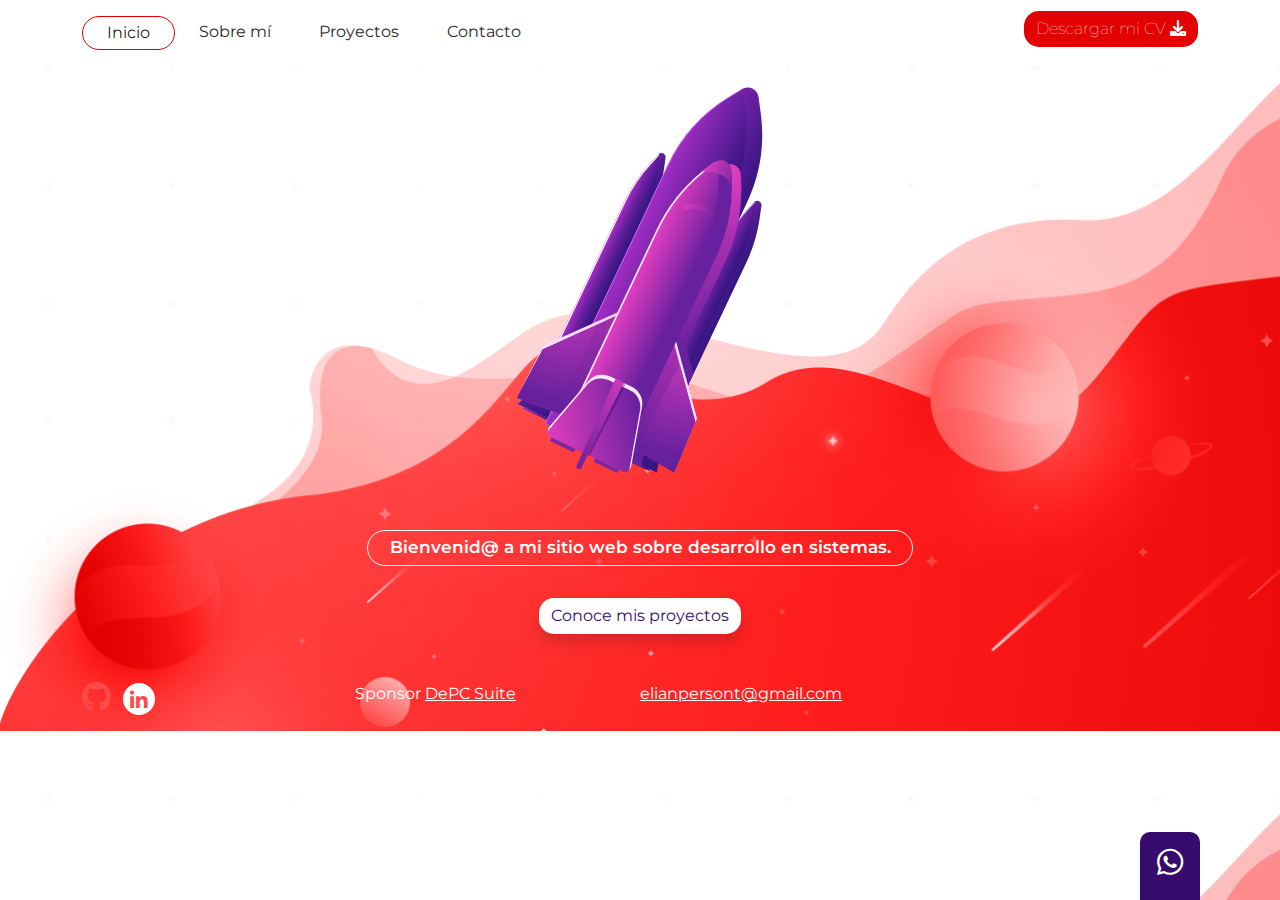
<file: index.html>
<!DOCTYPE html>
<html lang="es">

<head>
    <meta charset="UTF-8">
    <meta http-equiv="X-UA-Compatible" content="IE=edge">
    <meta name="viewport" content="width=device-width, initial-scale=1.0">
    <title>Inicio</title>
    <link rel="stylesheet" href="css/fontawesome/css/all.min.css">
    <link rel="stylesheet" href="css/fontawesome/css/fontawesome.min.css">
    <link rel="stylesheet" href="css/bootstrap/css/bootstrap.min.css">
    <script src="css/bootstrap/js/bootstrap.bundle.min.js"></script>
    <link rel="stylesheet" href="css/estilos.css">
</head>

<body id="inicio">
    <header>
        <nav class="navbar navbar-expand-md mb-4">
            <div class="container">
                <button class="navbar-toggler" type="button" data-bs-toggle="collapse" data-bs-target="#navbarCollapse"
                    aria-controls="navbarCollapse" aria-expanded="false" aria-label="Toggle navigation">
                    <i class="fas fa-bars"></i>
                </button>
                <div class="collapse navbar-collapse" id="navbarCollapse">
                    <ul class="navbar-nav me-auto mb-2 mb-md-0 mt-2">
                        <li class="nav-item">
                            <a class="nav-link px-4 py-1 active" href="index.html">Inicio</a>
                        </li>
                        <li class="nav-item">
                            <a class="nav-link px-4 py-1 " href="sobre-mi.html">Sobre mí</a>
                        </li>
                        <li class="nav-item">
                            <a class="nav-link px-4 py-1" href="proyectos.html">Proyectos</a>
                        </li>
                        <li class="nav-item">
                            <a class="nav-link px-4 py-1" href="contacto.html">Contacto</a>
                        </li>
                    </ul>
                    <div class="d-inline">
                        <a href="" class="btn btn-rojo">Descargar mi CV <i class="fas fa-download"></i></a>
                    </div>
                </div>
            </div>
        </nav>
    </header>
    <main class="container">
        <div class="row">
            <div class="col-12 text-center mx-auto cohete">
                <a href="proyectos.html"><img src="images/cohete.svg" class="cohete"></a>
            </div>
            <div class="col-12 col-sm-6 text-center offset-sm-3 mb-3 my-4 mt-sm-5">
                <div>
                    <p class="p-1">Bienvenid@ a mi sitio web sobre desarrollo en sistemas.</p>
                </div>
            </div>
            <div class="col-12 text-center">
                <a href="proyectos.html" class="btn shadow" my-3>Conoce mis proyectos</a>
            </div>
        </div>
    </main>
    <footer class="container" class="mt-auto pb-4">
        <div class="row mt-5 pb-3">
            <div class="col-12 col-sm-3 text-center text-sm-start">
                <a href="https://github.com" target="_blank" title="Github"><i class="fab fa-github"></i></a>
                <a href="https://www.linkedin.com/in/nelson-daniel-tarche/" target="_blank" title="Linkedin"><i
                        class="fab fa-linkedin-in"></i></a>
            </div>
            <div class="col-12 col-sm-3 text-center text-sm-start pt-2 p-sm-0">
                Sponsor <a href="https://depcsuite.com" target="_blank" title="DEPCSUITE">DePC Suite</a>
            </div>
            <div class="col-12 col-sm-3 text-sm-start  pt-2 p-sm-0">
                <a href="mailto:elianpersont@gmail.com">elianpersont@gmail.com</a>
            </div>
        </div>
    </footer>
    <div class="whatsapp">
        <a href="https://api.whatsapp.com/send?phone=541126077951" title="Whatsapp"><i class="fab fa-whatsapp"></i></a>
    </div>
</body>

</html>
</file>
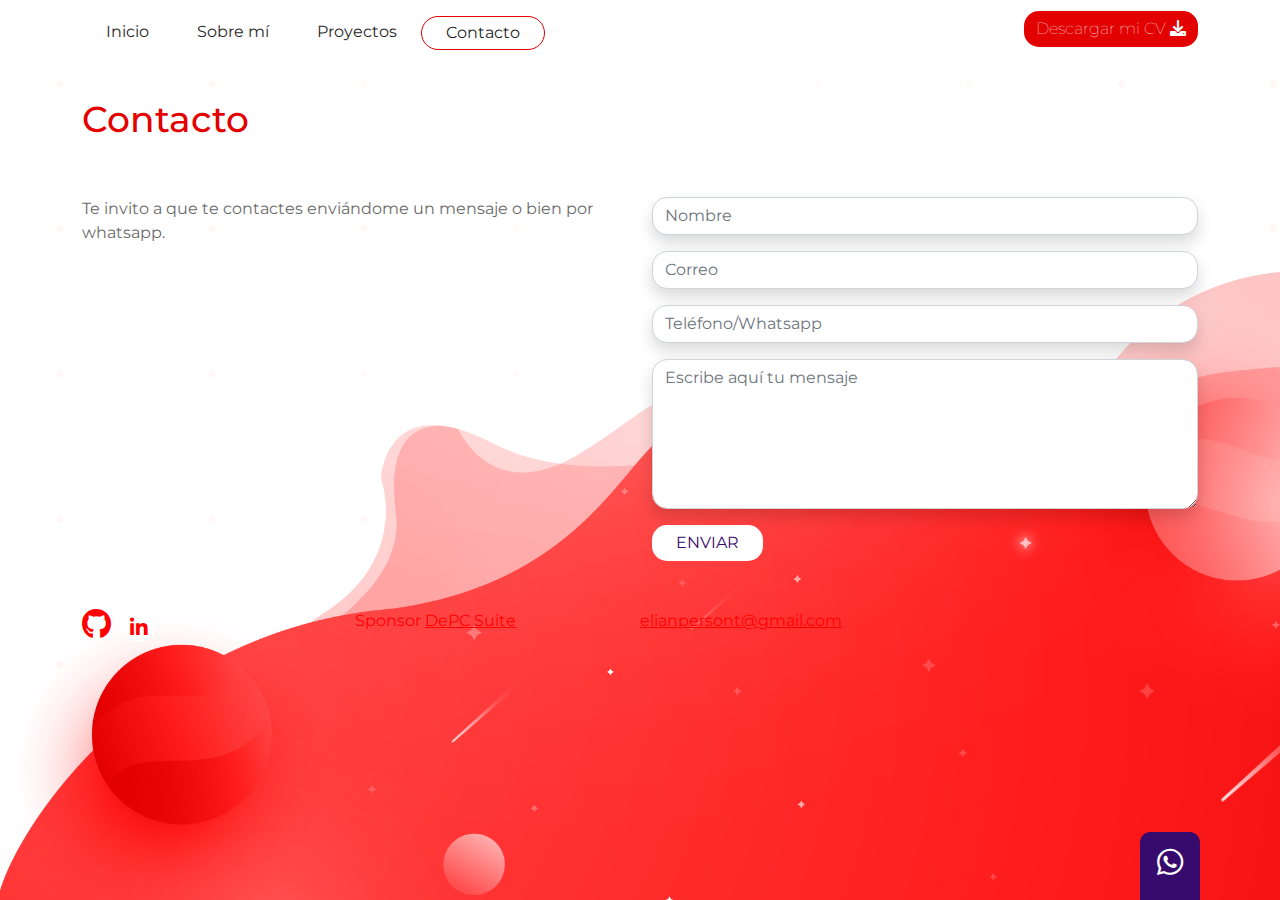
<file: contacto.html>
<!DOCTYPE html>
<html lang="es" class="h-100">

<head>
    <meta charset="UTF-8">
    <meta http-equiv="X-UA-Compatible" content="IE=edge">
    <meta name="viewport" content="width=device-width, initial-scale=1.0">
    <title>Contacto</title>
    <link rel="stylesheet" href="css/fontawesome/css/all.min.css">
    <link rel="stylesheet" href="css/fontawesome/css/fontawesome.min.css">
    <link rel="stylesheet" href="css/bootstrap/css/bootstrap.min.css">
    <script src="css/bootstrap/js/bootstrap.bundle.min.js"></script>
    <link rel="stylesheet" href="css/estilos.css">
</head>

<body id="contacto" class="d-flex flex-column h-100">
    <header>
        <nav class="navbar navbar-expand-md mb-4">
            <div class="container">
                <button class="navbar-toggler" type="button" data-bs-toggle="collapse" data-bs-target="#navbarCollapse"
                    aria-controls="navbarCollapse" aria-expanded="false" aria-label="Toggle navigation">
                    <i class="fas fa-bars"></i>
                </button>
                <div class="collapse navbar-collapse" id="navbarCollapse">
                    <ul class="navbar-nav me-auto mb-2 mb-md-0 mt-2">
                        <li class="nav-item">
                            <a class="nav-link px-4 py-1 " href="index.html">Inicio</a>
                        </li>
                        <li class="nav-item">
                            <a class="nav-link px-4 py-1 " href="sobre-mi.html">Sobre mí</a>
                        </li>
                        <li class="nav-item">
                            <a class="nav-link px-4 py-1 " href="proyectos.html">Proyectos</a>
                        </li>
                        <li class="nav-item">
                            <a class="nav-link px-4 py-1 active" href="contacto.html">Contacto</a>
                        </li>
                    </ul>
                    <div class="d-inline">
                        <a href="" class="btn btn-rojo">Descargar mi CV <i class="fas fa-download"></i></a>
                    </div>
                </div>
            </div>
        </nav>
    </header>
    <main class="container">
        <div class="row">
            <div class="col-12 pt-3 pb-5">
                <h1>Contacto</h1>
            </div>
        </div>

        <div class="row">
            <div class="col-12 col-sm-6">
                <p>Te invito a que te contactes enviándome un mensaje o bien por whatsapp.</p>
            </div>
            <div class="col-12 col-sm-6">
                <form action="" method="POST">
                    <div class="pb-3">
                        <input type="text" name="txtNombre" id="txtNombre" placeholder="Nombre"
                            class="form-control shadow">
                    </div>
                    <div class="pb-3">
                        <input type="correo" name="txtCorreo" id="txtCorreo" placeholder="Correo"
                            class="form-control shadow">
                    </div>
                    <div class="pb-3">
                        <input type="tel" name="txtTelefono" id="txtTelefono" placeholder="Teléfono/Whatsapp"
                            class="form-control shadow">
                    </div>
                    <div class="pb-3">
                        <textarea name="txtMensaje" id="txtMensaje" placeholder="Escribe aquí tu mensaje"
                            class="form-control shadow"></textarea>
                    </div>
                    <div>
                        <button type="submit" id="btnEnviar" name="btnEnviar" class="btn px-4">ENVIAR</button>
                    </div>
                </form>
            </div>
        </div>

    </main>
    <footer class="container" class="mt-auto pb-4">
        <div class="row mt-5 pb-3">
            <div class="col-12 col-sm-3 text-center text-sm-start">
                <a href="https://github.com" target="_blank" title="Github"><i class="fab fa-github"></i></a>
                <a href="https://www.linkedin.com/in/nelson-daniel-tarche/" target="_blank" title="Linkedin"><i
                        class="fab fa-linkedin-in"></i></a>
            </div>
            <div class="col-12 col-sm-3 text-center text-sm-start pt-2 p-sm-0">
                Sponsor <a href="https://depcsuite.com" target="_blank" title="DEPCSUITE">DePC Suite</a>
            </div>
            <div class="col-12 col-sm-3 text-sm-start  pt-2 p-sm-0">
                <a href="mailto:elianpersont@gmail.com">elianpersont@gmail.com</a>
            </div>
        </div>
    </footer>
    <div class="whatsapp">
        <a href="https://api.whatsapp.com/send?phone=541126077951" title="Whatsapp"><i class="fab fa-whatsapp"></i></a>
    </div>
</body>

</html>
</file>
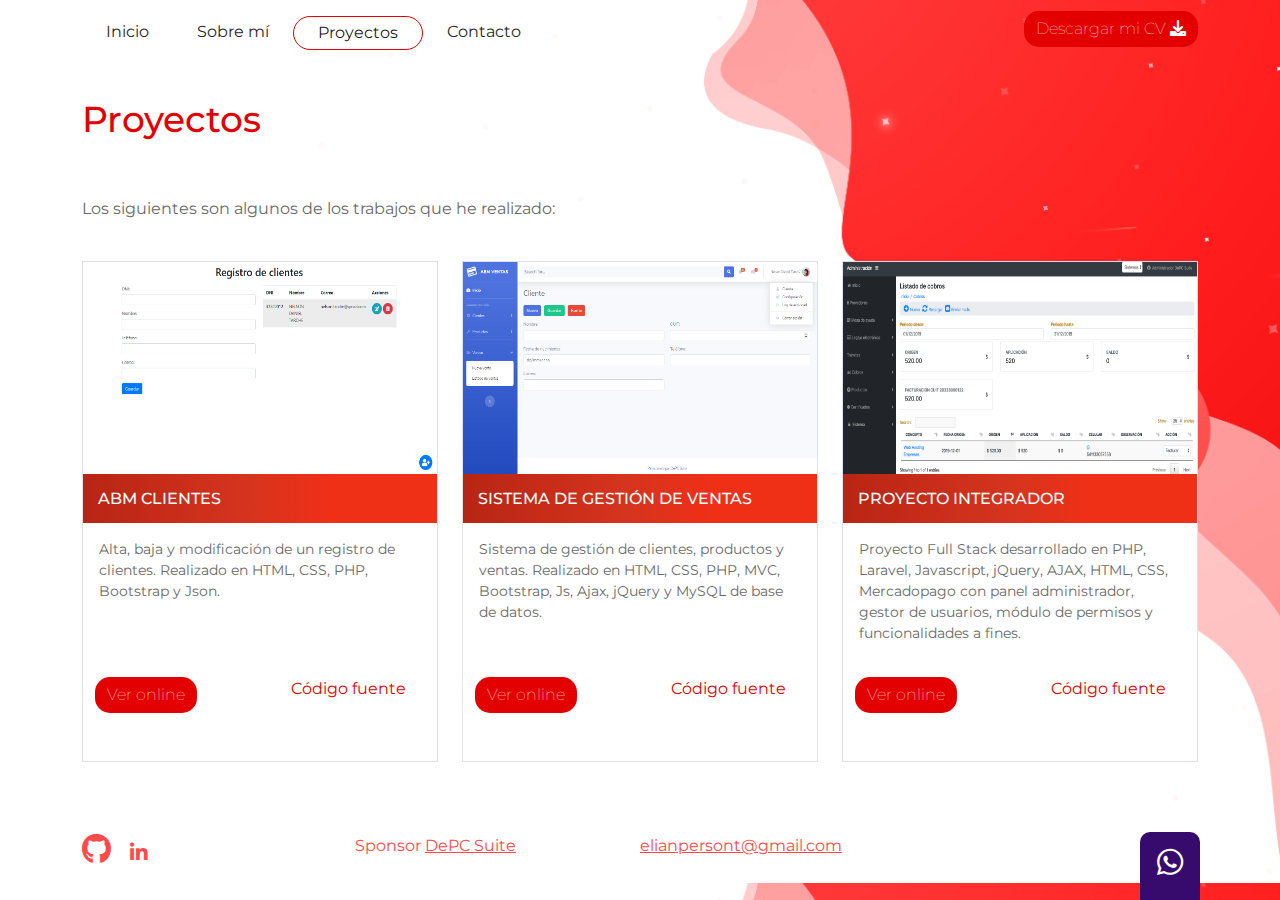
<file: proyectos.html>
<!DOCTYPE html>
<html lang="es">

<head>
    <meta charset="UTF-8">
    <meta http-equiv="X-UA-Compatible" content="IE=edge">
    <meta name="viewport" content="width=device-width, initial-scale=1.0">
    <title>Proyectos</title>
    <link rel="stylesheet" href="css/fontawesome/css/all.min.css">
    <link rel="stylesheet" href="css/fontawesome/css/fontawesome.min.css">
    <link rel="stylesheet" href="css/bootstrap/css/bootstrap.min.css">
    <script src="css/bootstrap/js/bootstrap.bundle.min.js"></script>
    <link rel="stylesheet" href="css/estilos.css">
</head>

<body id="proyectos">
    <header>
        <nav class="navbar navbar-expand-md mb-4">
            <div class="container">
                <button class="navbar-toggler" type="button" data-bs-toggle="collapse" data-bs-target="#navbarCollapse"
                    aria-controls="navbarCollapse" aria-expanded="false" aria-label="Toggle navigation">
                    <i class="fas fa-bars"></i>
                </button>
                <div class="collapse navbar-collapse" id="navbarCollapse">
                    <ul class="navbar-nav me-auto mb-2 mb-md-0 mt-2">
                        <li class="nav-item">
                            <a class="nav-link px-4 py-1 " href="index.html">Inicio</a>
                        </li>
                        <li class="nav-item">
                            <a class="nav-link px-4 py-1 " href="sobre-mi.html">Sobre mí</a>
                        </li>
                        <li class="nav-item">
                            <a class="nav-link px-4 py-1 active" href="proyectos.html">Proyectos</a>
                        </li>
                        <li class="nav-item">
                            <a class="nav-link px-4 py-1" href="contacto.html">Contacto</a>
                        </li>
                    </ul>
                    <div class="d-inline">
                        <a href="" class="btn btn-rojo">Descargar mi CV <i class="fas fa-download"></i></a>
                    </div>
                </div>
            </div>
        </nav>
    </header>
    <main class="container">
        <div class="row">
            <div class="col-12 mt-3 mb-5">
                <h1>Proyectos</h1>
            </div>
        </div>
        <div class="row">
            <div class="col-12">
                <p>Los siguientes son algunos de los trabajos que he realizado:</p>
            </div>
        </div>
        <div class="row">
            <div class="col-12 col-sm-4 p-4">
                <div class="row border proyecto pb-5">
                    <div class="col-12 p-0">
                        <img src="images/abmclientes.png" alt="ABM CLIENTES" class="img-fluid">
                        <h2>ABM CLIENTES</h2>
                        <p class="py-2 px-3">Alta, baja y modificación de un registro de clientes. Realizado en HTML, CSS, PHP, Bootstrap
                            y Json.</p>
                    </div>
                    <div class="col-6">
                        <a href="#" class="btn btn-rojo" target="_blank">Ver online</a>
                    </div>
                    <div class="col-6 text-center">
                        <a href="#" class="link-rojo">Código fuente</a>
                    </div>
                </div>
            </div>
            <div class="col-12 col-sm-4 p-4">
                <div class="row border proyecto pb-5">
                    <div class="col-12 p-0">
                        <img src="images/abmventas.png" alt="" class="img-fluid">
                        <h2>SISTEMA DE GESTIÓN DE VENTAS</h2>
                        <p class="py-2 px-3">Sistema de gestión de clientes, productos y ventas. Realizado en HTML, CSS, PHP, MVC,
                            Bootstrap, Js, Ajax, jQuery y MySQL de base de datos.</p>
                    </div>
                    <div class="col-6">
                        <a href="#" class="btn btn-rojo" target="_blank">Ver online</a>
                    </div>
                    <div class="col-6 text-center">
                        <a href="#" class="link-rojo">Código fuente</a>
                    </div>
                </div>
            </div>
            <div class="col-12 col-sm-4 p-4">
                <div class="row border proyecto pb-5">
                    <div class="col-12 p-0">
                        <img src="images/proyecto-integrador.png" alt="ABM CLIENTES" class="img-fluid">
                        <h2>PROYECTO INTEGRADOR</h2>
                        <p class="py-2 px-3">Proyecto Full Stack desarrollado en PHP, Laravel, Javascript, jQuery, AJAX, HTML, CSS,
                            Mercadopago con panel administrador, gestor de usuarios, módulo de permisos y
                            funcionalidades a fines.</p>
                    </div>
                    <div class="col-6">
                        <a href="#" class="btn btn-rojo" target="_blank">Ver online</a>
                    </div>
                    <div class="col-6 text-center">
                        <a href="#" class="link-rojo">Código fuente</a>
                    </div>
                </div>
            </div>
        </div>
    </main>

    <footer class="container" class="mt-auto pb-4">
        <div class="row mt-5 pb-3">
            <div class="col-12 col-sm-3 text-center text-sm-start">
                <a href="https://github.com" target="_blank" title="Github"><i class="fab fa-github"></i></a>
                <a href="https://www.linkedin.com/in/nelson-daniel-tarche/" target="_blank" title="Linkedin"><i
                        class="fab fa-linkedin-in"></i></a>
            </div>
            <div class="col-12 col-sm-3 text-center text-sm-start pt-2 p-sm-0">
                Sponsor <a href="https://depcsuite.com" target="_blank" title="DEPCSUITE">DePC Suite</a>
            </div>
            <div class="col-12 col-sm-3 text-sm-start  pt-2 p-sm-0">
                <a href="mailto:elianpersont@gmail.com">elianpersont@gmail.com</a>
            </div>
        </div>
    </footer>
    <div class="whatsapp">
        <a href="https://api.whatsapp.com/send?phone=541126077951" title="Whatsapp"><i class="fab fa-whatsapp"></i></a>
    </div>
</body>

</html>
</file>
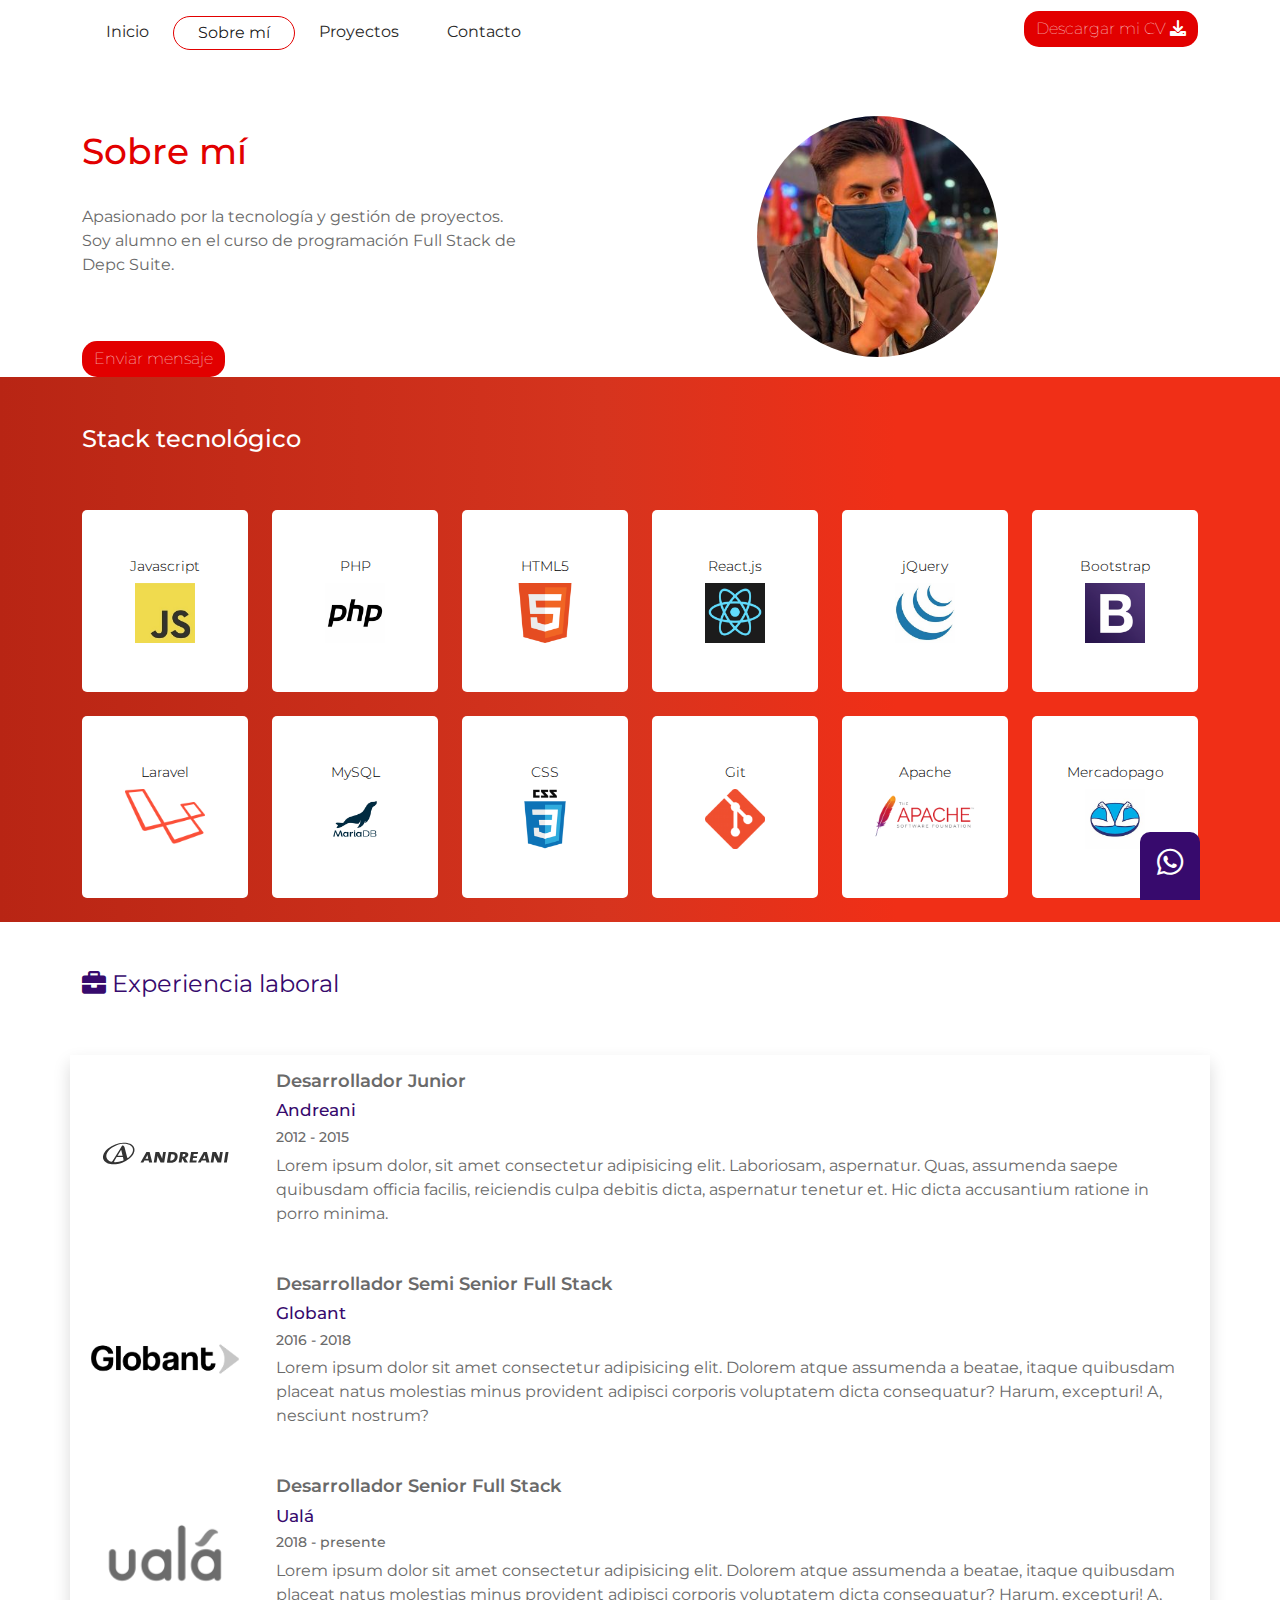
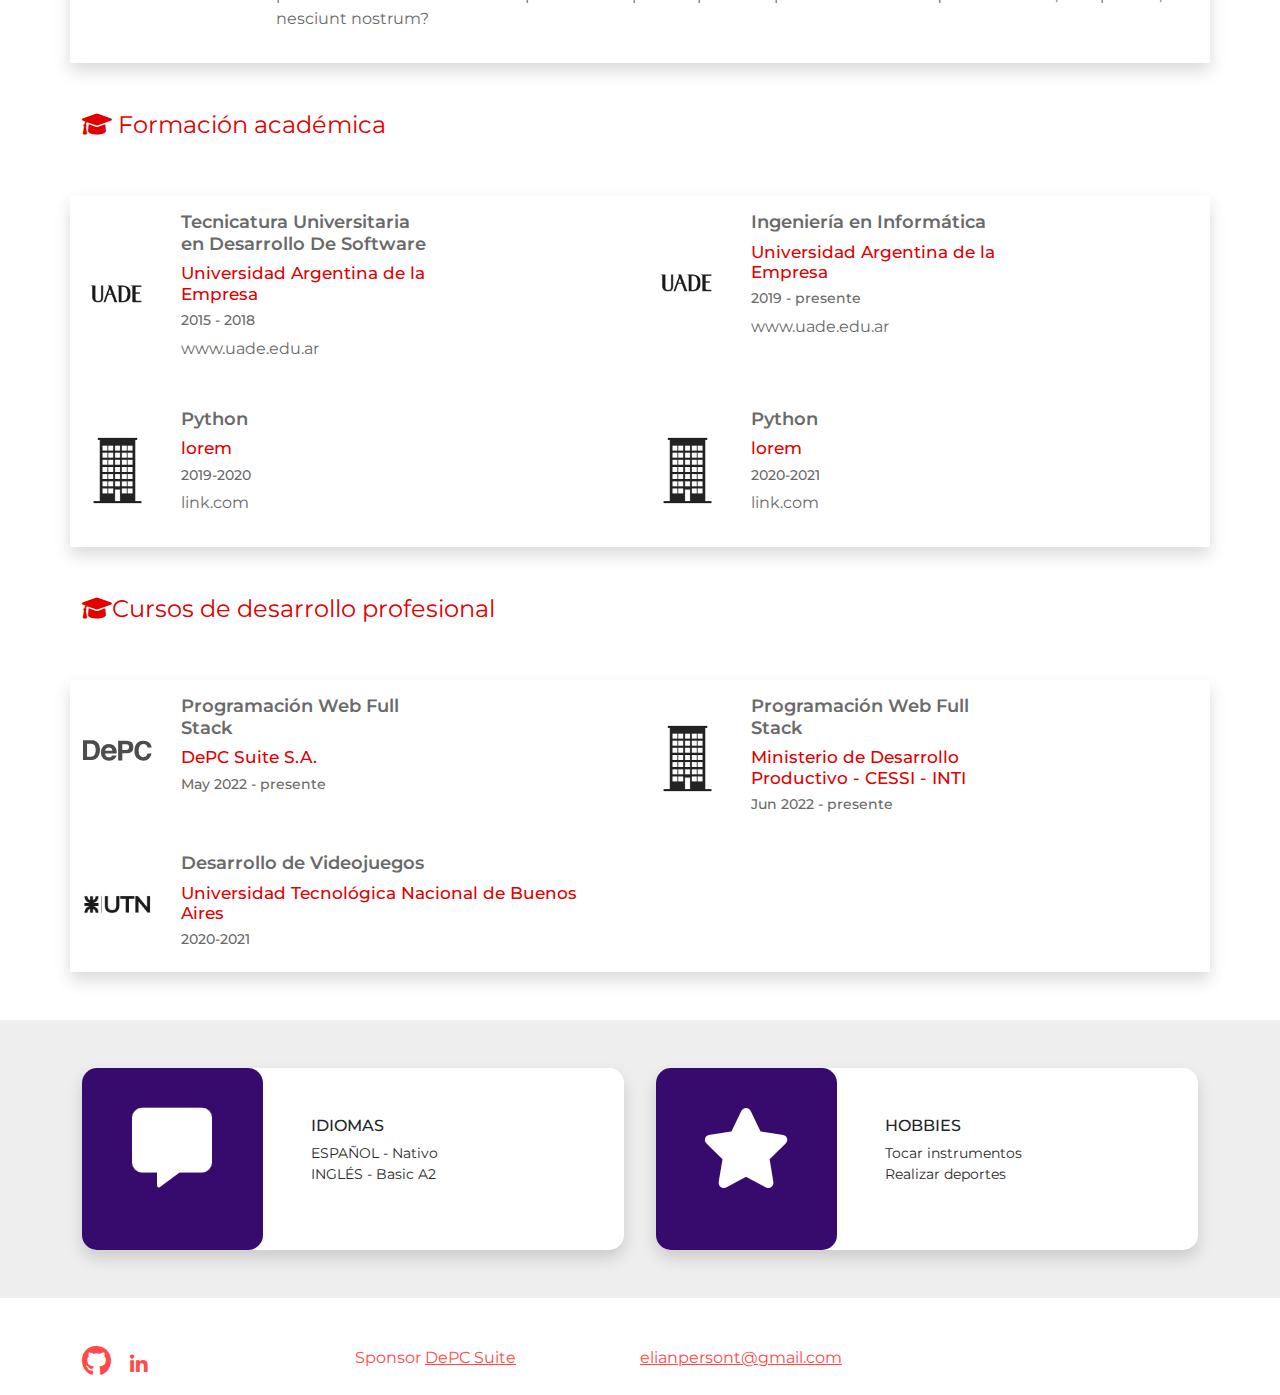
<file: sobre-mi.html>
<!DOCTYPE html>
<html lang="es">

<head>
    <meta charset="UTF-8">
    <meta http-equiv="X-UA-Compatible" content="IE=edge">
    <meta name="viewport" content="width=device-width, initial-scale=1.0">
    <title>Sobre Mí</title>
    <link rel="stylesheet" href="css/fontawesome/css/all.min.css">
    <link rel="stylesheet" href="css/fontawesome/css/fontawesome.min.css">
    <link rel="stylesheet" href="css/bootstrap/css/bootstrap.min.css">
    <script src="css/bootstrap/js/bootstrap.bundle.min.js"></script>
    <link rel="stylesheet" href="css/estilos.css">
</head>

<body id="sobre-mi">
    <header>
        <nav class="navbar navbar-expand-md mb-4">
            <div class="container">
                <button class="navbar-toggler" type="button" data-bs-toggle="collapse" data-bs-target="#navbarCollapse"
                    aria-controls="navbarCollapse" aria-expanded="false" aria-label="Toggle navigation">
                    <i class="fas fa-bars"></i>
                </button>
                <div class="collapse navbar-collapse" id="navbarCollapse">
                    <ul class="navbar-nav me-auto mb-2 mb-md-0 mt-2">
                        <li class="nav-item">
                            <a class="nav-link px-4 py-1 " href="index.html">Inicio</a>
                        </li>
                        <li class="nav-item">
                            <a class="nav-link px-4 py-1 active" href="sobre-mi.html">Sobre mí</a>
                        </li>
                        <li class="nav-item">
                            <a class="nav-link px-4 py-1 " href="proyectos.html">Proyectos</a>
                        </li>
                        <li class="nav-item">
                            <a class="nav-link px-4 py-1 " href="contacto.html">Contacto</a>
                        </li>
                    </ul>
                    <div class="d-inline">
                        <a href="" class="btn btn-rojo">Descargar mi CV <i class="fas fa-download"></i></a>
                    </div>
                </div>
            </div>
        </nav>
    </header>
    <main>
        <section class="container" id="sobre-mi">
            <div class="row">
                <div class="col-sm-5 col-12 mt-4">
                    <h1 class="mt-sm-4 pb-sm-4">Sobre mí</h1>
                    <p class="pb-sm-5">Apasionado por la tecnología y gestión de proyectos. Soy alumno en el curso de
                        programación Full Stack de Depc Suite.</p>
                    <a href="contacto.html" class="btn btn-rojo">Enviar mensaje</a>
                </div>
                <div class="col-sm-3 col-12 mt-4 offset-sm-2">
                    <img src="images/elian-foto.jpg" alt="Elián Tiago Chávez" title="Elián Tiago Chávez"
                        class="img-fluid img-circle">
                </div>
            </div>
        </section>
        <section id="stack-tecnologico">
            <div class="container">
                <div class="row">
                    <div class="col-12 py-5">
                        <h2>
                            Stack tecnológico
                        </h2>
                    </div>
                </div>
                <div class="row">
                    <div class="col-sm-2 col-6 text-center">
                        <div class="tecnologias mb-4 pt-5">
                            <h3>Javascript</h3>
                            <img src="images/js-foto.jpeg" alt="Javascript" width="60">
                        </div>
                    </div>
                    <div class="col-sm-2 col-6 text-center">
                        <div class="tecnologias mb-4 pt-5">
                            <h3>PHP</h3>
                            <img src="images/php-foto.jpg" alt="PHP" width="60">
                        </div>
                    </div>
                    <div class="col-sm-2 col-6 text-center">
                        <div class="tecnologias mb-4 pt-5">
                            <h3>HTML5</h3>
                            <img src="images/html-foto.png" alt="HTML5" width="60">
                        </div>
                    </div>
                    <div class="col-sm-2 col-6 text-center">
                        <div class="tecnologias mb-4 pt-5">
                            <h3>React.js</h3>
                            <img src="images/react-foto.png" alt="react.js" width="60">
                        </div>
                    </div>
                    <div class="col-sm-2 col-6 text-center">
                        <div class="tecnologias mb-4 pt-5">
                            <h3>jQuery</h3>
                            <img src="images/jquery-foto.jpg" alt="jQuery" width="60">
                        </div>
                    </div>
                    <div class="col-sm-2 col-6 text-center">
                        <div class="tecnologias mb-4 pt-5">
                            <h3>Bootstrap
                            </h3>
                            <img src="images/bootstrap-foto.png" alt="Bootstrap" width="60">
                        </div>
                    </div>
                    <div class="col-sm-2 col-6 text-center">
                        <div class="tecnologias mb-4 pt-5">
                            <h3>Laravel</h3>
                            <img src="images/laravel-foto.png" alt="Laravel" width="80">
                        </div>
                    </div>
                    <div class="col-sm-2 col-6 text-center">
                        <div class="tecnologias mb-4 pt-5">
                            <h3>MySQL</h3>
                            <img src="images/mariadb-foto.png" alt="MySQL" width="60">
                        </div>
                    </div>
                    <div class="col-sm-2 col-6 text-center">
                        <div class="tecnologias mb-4 pt-5">
                            <h3>CSS</h3>
                            <img src="images/css-foto.png" alt="CSS" width="60">
                        </div>
                    </div>
                    <div class="col-sm-2 col-6 text-center">
                        <div class="tecnologias mb-4 pt-5">
                            <h3>Git</h3>
                            <img src="images/git-foto.png" alt="Git" width="60">
                        </div>
                    </div>
                    <div class="col-sm-2 col-6 text-center">
                        <div class="tecnologias mb-4 pt-5">
                            <h3>Apache</h3>
                            <img src="images/apache-foto.png" alt="Apache" width="110">
                        </div>
                    </div>
                    <div class="col-sm-2 col-6 text-center">
                        <div class="tecnologias mb-4 pt-5">
                            <h3>Mercadopago</h3>
                            <img src="images/mercadopago-foto.jpg" alt="Mercadopago" width="60">
                        </div>
                    </div>
                </div>
            </div>
        </section>
        <section id="experiencia-laboral">
            <div class="container">
                <div class="row">
                    <div class="col-12 py-5">
                        <h2>
                            <i class="fa-solid fa-briefcase"></i> Experiencia laboral
                        </h2>
                    </div>
                </div>
                <div class="row shadow">
                    <div class="col-2 py-3 my-auto d-none d-sm-block">
                        <img src="images/andreani-foto.svg" alt="Andreani" class="img-fluid baw" title="Andreani">
                    </div>
                    <div class="col-sm-10 p-3">
                        <!--Información ficticia-->
                        <h3>Desarrollador Junior</h3>
                        <h4>Andreani</h4>
                        <h5>2012 - 2015</h5>
                        <p>Lorem ipsum dolor, sit amet consectetur adipisicing elit. Laboriosam, aspernatur. Quas,
                            assumenda saepe quibusdam officia facilis, reiciendis culpa debitis dicta, aspernatur
                            tenetur et. Hic dicta accusantium ratione in porro minima.</p>
                    </div>
                    <div class="col-2 py-3 my-auto d-none d-sm-block">
                        <img src="images/globant-foto.png" alt="Globant" class="img-fluid baw" title="Globant">
                    </div>
                    <div class="col-sm-10 p-3">
                        <!--Información ficticia-->
                        <h3>Desarrollador Semi Senior Full Stack</h3>
                        <h4>Globant</h4>
                        <h5>2016 - 2018</h5>
                        <p>Lorem ipsum dolor sit amet consectetur adipisicing elit. Dolorem atque assumenda a beatae,
                            itaque quibusdam placeat natus molestias minus provident adipisci corporis voluptatem dicta
                            consequatur? Harum, excepturi! A, nesciunt nostrum?</p>
                    </div>
                    <div class="col-2 py-3 my-auto d-none d-sm-block">
                        <img src="images/uala-foto.png" alt="Ualá" class="img-fluid baw" title="Ualá">
                    </div>
                    <div class="col-sm-10 p-3">
                        <!--Información ficticia-->
                        <h3>Desarrollador Senior Full Stack</h3>
                        <h4>Ualá</h4>
                        <h5>2018 - presente</h5>
                        <p>Lorem ipsum dolor sit amet consectetur adipisicing elit. Dolorem atque assumenda a beatae,
                            itaque quibusdam placeat natus molestias minus provident adipisci corporis voluptatem dicta
                            consequatur? Harum, excepturi! A, nesciunt nostrum?</p>
                    </div>
                </div>
            </div>
        </section>
        <section id="formacion-academica">
            <div class="container">
                <div class="row">
                    <div class="col-12 py-5">
                        <h2>
                            <i class="fa-solid fa-graduation-cap"></i> Formación académica
                        </h2>
                    </div>
                </div>
                <div class="row shadow">
                    <div class="col-12 col-sm-6">
                        <div class="row">
                            <div class="col-2 py-3 my-auto d-none d-sm-block">
                                <img src="images/uade-foto.png" alt="UADE" class="img-fluid baw" title="UADE"
                                    width="90">
                            </div>
                            <div class="col-12 col-sm-6 p-3">
                                <!--Información ficticia-->
                                <h3>Tecnicatura Universitaria en Desarrollo De Software </h3>
                                <h4>Universidad Argentina de la Empresa</h4>
                                <h5>2015 - 2018</h5>
                                <p>www.uade.edu.ar</p>
                            </div>
                        </div>
                    </div>
                    <div class="col-12 col-sm-6">
                        <div class="row">
                            <div class="col-2 py-3 my-auto d-none d-sm-block">
                                <img src="images/uade-foto.png" alt="UADE" class="img-fluid baw" title="UADE"
                                    width="90">
                            </div>
                            <div class="col-12 col-sm-6 p-3">
                                <!--Información ficticia-->
                                <h3>Ingeniería en Informática</h3>
                                <h4>Universidad Argentina de la Empresa</h4>
                                <h5>2019 - presente</h5>
                                <p>www.uade.edu.ar</p>
                            </div>
                        </div>
                    </div>
                    <div class="col-12 col-sm-6">
                        <div class="row">
                            <div class="col-2 py-3 my-auto d-none d-sm-block">
                                <img src="images/empleo-por-defecto-foto.png" alt="formacion-academica"
                                    class="img-fluid baw" title="formacion-academica" width="90">
                            </div>
                            <div class="col-12 col-sm-10 p-3">
                                <!--Información ficticia-->
                                <h3>Python</h3>
                                <h4>lorem</h4>
                                <h5>2019-2020</h5>
                                <p>link.com</p>
                            </div>
                        </div>
                    </div>
                    <div class="col-12 col-sm-6">
                        <div class="row">
                            <div class="col-2 py-3 my-auto d-none d-sm-block">
                                <img src="images/empleo-por-defecto-foto.png" alt="formacion-academica"
                                    class="img-fluid baw" title="formacion-academica" width="90">
                            </div>
                            <div class="col-12 col-sm-10 p-3">
                                <!--Información ficticia-->
                                <h3>Python</h3>
                                <h4>lorem</h4>
                                <h5>2020-2021</h5>
                                <p>link.com</p>
                            </div>
                        </div>
                    </div>
        </section>
        <section id="cursos-desarrollo">
            <div class="container mb-5">
                <div class="row">
                    <div class="col-12 py-5">
                        <h2>
                            <i class="fa-solid fa-graduation-cap"></i>Cursos de desarrollo profesional
                        </h2>
                    </div>
                </div>
                <div class="row shadow">
                    <div class="col-12 col-sm-6">
                        <div class="row">
                            <div class="col-2 py-3 my-auto d-none d-sm-block">
                                <img src="images/depcsuite-foto.svg" alt="DEPCSUITE" class="img-fluid baw"
                                    title="DEPCSUITE" width="90">
                            </div>
                            <div class="col-12 col-sm-6 p-3">
                                <h3>Programación Web Full Stack</h3>
                                <h4>DePC Suite S.A.</h4>
                                <h5>May 2022 - presente</h5>
                            </div>
                        </div>
                    </div>
                    <div class="col-12 col-sm-6">
                        <div class="row">
                            <div class="col-2 py-3 my-auto d-none d-sm-block">
                                <img src="images/empleo-por-defecto-foto.png" alt="Argentina programa"
                                    class="img-fluid baw" title="Argentina programa" width="90">
                            </div>
                            <div class="col-12 col-sm-6 p-3">
                                <h3>Programación Web Full Stack</h3>
                                <h4>Ministerio de Desarrollo Productivo - CESSI - INTI</h4>
                                <h5>Jun 2022 - presente</h5>
                            </div>
                        </div>
                    </div>
                    <div class="col-12 col-sm-6">
                        <div class="row">
                            <div class="col-2 py-3 my-auto d-none d-sm-block">
                                <img src="images/utn-foto.jpg" alt="UTN" class="img-fluid baw" title="UTN" width="90">
                            </div>
                            <div class="col-12 col-sm-10 p-3">
                                <!--Información ficticia-->
                                <h3>Desarrollo de Videojuegos</h3>
                                <h4>Universidad Tecnológica Nacional de Buenos Aires</h4>
                                <h5>2020-2021</h5>
                            </div>
                        </div>
                    </div>
                </div>
        </section>
        <section id="idiomas">
            <div class="container">
                <div class="row py-5 mx-0">
                    <div class="col-sm-6 col-12 pb-3 pb-sm-0">
                        <div class="row mr-sm-1 bg-white logo-idioma shadow me-sm-1">
                            <div class="col-4 text-center logo">
                                <i class="fas fa-comment-alt"></i>
                            </div>
                            <div class="col-8 p-5">
                                <h2>IDIOMAS</h2>
                                <ul>
                                    <li>ESPAÑOL - Nativo</li>
                                    <li>INGLÉS - Basic A2</li>
                                </ul>
                            </div>
                        </div>
                    </div>
                    <div class="col-sm-6 col-12">
                        <div class="row ml-sm-2 bg-white logo-idioma shadow ms-sm-1">
                            <div class="col-4 text-center logo">
                                <i class="fas fa-star"></i>
                            </div>
                            <div class="col-8 p-5">
                                <h2>HOBBIES</h2>
                                <ul>
                                    <li>Tocar instrumentos</li>
                                    <li>Realizar deportes</li>
                                </ul>
                            </div>
                        </div>
                    </div>
                </div>
            </div>
        </section>
    </main>
    <footer class="container" class="mt-auto pb-4">
        <div class="row mt-5 pb-3">
            <div class="col-12 col-sm-3 text-center text-sm-start">
                <a href="https://github.com" target="_blank" title="Github"><i class="fab fa-github"></i></a>
                <a href="https://www.linkedin.com/in/nelson-daniel-tarche/" target="_blank" title="Linkedin"><i
                        class="fab fa-linkedin-in"></i></a>
            </div>
            <div class="col-12 col-sm-3 text-center text-sm-start pt-2 p-sm-0">
                Sponsor <a href="https://depcsuite.com" target="_blank" title="DEPCSUITE">DePC Suite</a>
            </div>
            <div class="col-12 col-sm-3 text-sm-start  pt-2 p-sm-0">
                <a href="mailto:elianpersont@gmail.com">elianpersont@gmail.com</a>
            </div>
        </div>
    </footer>
    <div class="whatsapp">
        <a href="https://api.whatsapp.com/send?phone=541126077951" title="Whatsapp"><i class="fab fa-whatsapp"></i></a>
    </div>
</body>

</html>
</file>
<file: css/estilos.css>
@import url('https://fonts.googleapis.com/css2?family=Montserrat:ital,wght@0,100;0,200;0,300;0,400;0,500;0,600;0,700;0,800;0,900;1,100;1,200;1,300;1,400;1,500;1,600;1,700;1,800;1,900&display=swap');

body {
    font-family: 'Montserrat', sans-serif;
}

#contacto {
    background-image: url(../images/fondo-contacto.png);
    background-size: cover;
}

#inicio {
    background-image: url(../images/fondo-contacto.png);
    background-size: cover;
}

#proyectos {
    background-image: url(../images/fondo-proyectos.png);
    background-size: cover;
}

h1 {
    color: #e20000;
    font-size: 36px;
}

p {
    color: #6a6a6a;
    font-size: 16px;
}

.whatsapp {
    background-color: #370a6d;
    color: white;
    width: 60px;
    border-top-left-radius: 10px;
    border-top-right-radius: 10px;
    font-size: 30px;
    text-align: center;
    padding: 8px 0 15px 0;
    right: 80px;
    position: fixed;
    bottom: 0px;
}

.whatsapp a {
    color: white;
}

.btn {
    color: #370a6d;
    background-color: white;
    border: none;
}

.btn:hover {
    color: white;
    background-color: #370a6d;
}

textarea {
    height: 150px;
}

#inicio footer {
    color: white;
}

#inicio footer a {
    color: white;
}

#inicio footer .fa-github {
    font-size: 30px;
    color: #ff4a49;
}

#inicio footer .fa-linkedin-in {
    color: #ff4a49;
    background-color: white;
    font-size: 20px;
    border: 0px;
    height: 32px;
    width: 32px;
    text-align: center;
    padding: 8px 0 0 0;
    border-radius: 80px;
    margin: 0 8px;
}

#contacto footer {
    color: red;
}

#contacto footer a {
    color: red;
}

#contacto footer .fa-github {
    font-size: 30px;
    color: red;
    background-color: white;
}

#contacto footer .fa-linkedin-in {
    color: red;
    background-color: white;
    font-size: 20px;
    border: 0px;
    height: 32px;
    width: 32px;
    text-align: center;
    padding: 8px 0 0 0;
    border-radius: 80px;
    margin: 0 8px;
}

#proyectos footer {
    color: #ff4a49;
}

#proyectos footer a {
    color: #ff4a49;
}

#proyectos footer .fa-github {
    font-size: 30px;
    color: #ff4a49;
}

#proyectos footer .fa-linkedin-in {
    color: #ff4a49;
    background-color: white;
    font-size: 20px;
    border: 0px;
    height: 32px;
    width: 32px;
    text-align: center;
    padding: 8px 0 0 0;
    border-radius: 80px;
    margin: 0 8px;
}

#inicio footer .fa-github {
    font-size: 30px;
    color: #ff4a49;
}

#sobre-mi footer {
    color: #ff4a49;
}

#sobre-mi footer a {
    color: #ff4a49;
}

#sobre-mi footer .fa-github {
    font-size: 30px;
    color: #ff4a49;
}

#sobre-mi footer .fa-linkedin-in {
    color: #ff4a49;
    background-color: white;
    font-size: 20px;
    border: 0px;
    height: 32px;
    width: 32px;
    text-align: center;
    padding: 8px 0 0 0;
    border-radius: 80px;
    margin: 0 8px;
}

input,
textarea,
.btn {
    border-radius: 15px !important;
}

nav .active {
    border: 1px solid #E20000;
    border-radius: 20px;
}

a.nav-link {
    color: #282828;
}

.btn-rojo {
    background-color: #E20000;
    color: white;
    font-weight: 100;
}

.btn:hover {
    color: white;
    background-color: #370a6d;
}

.link-rojo {
    color: #E20000;
    text-decoration: none;
}

.proyecto {
    background-color: white;
}

.proyecto h2 {
    font-size: 16px;
    color: white;
    background: linear-gradient(to right, rgba(184, 37, 20, 1) 0%, rgba(214, 52, 30, 1) 47%, rgba(240, 47, 23, 1) 70%, rgba(240, 47, 23, 1) 100%);
    padding: 15px;
}

.proyecto img {
    height: 212px;
}

.proyecto p {
    font-size: 14px;
    height: 130px;
}

.cohete {
    height: 400px;
}

.cohete :hover {
    height: 410px;
}

#inicio p {
    color: white;
    font-size: 17px;
    border: 1px solid white;
    border-radius: 50px;
    font-weight: 600;
}

.img-circle {
    border-radius: 50%;
    padding: 10px;
}

#stack-tecnologico {
    background: linear-gradient(to right, rgba(184, 37, 20, 1) 0%, rgba(214, 52, 30, 1) 47%, rgba(240, 47, 23, 1) 70%, rgba(240, 47, 23, 1) 100%);
}

#stack-tecnologico h2 {
    font-size: 24px;
    color: white;
}

#stack-tecnologico h3 {
    font-size: 14px;
    color: black;
    font-weight: 300;
}

#stack-tecnologico .tecnologias {
    background-color: white;
    border-radius: 5px;
    text-align: center;
    height: 182px;
}

#experiencia-laboral h2 {
    color: #370a6d;
    font-weight: 400;
    font-size: 24px;
}

#experiencia-laboral h3 {
    color: #6a6a6a;
    font-weight: 600;
    font-size: 18px;
}

#experiencia-laboral h4 {
    color: #370a6d;
    font-size: 17px;
}

#experiencia-laboral h5 {
    color: #6a6a6a;
    font-size: 14px;
}

.baw {
    -webkit-filter: grayscale(100%);
    /* Safari 6.0 - 9.0 */
    filter: grayscale(100%);
}

.baw:hover {
    -webkit-filter: grayscale(100%);
    /* Safari 6.0 - 9.0 */
    filter: grayscale(0%);
}

#formacion-academica h2 {
    color: #E20000;
    font-weight: 400;
    font-size: 24px;
}

#formacion-academica h3 {
    color: #6A6A6A;
    font-size: 18px;
    font-weight: 600;
}

#formacion-academica h4 {
    color: #E20000;
    font-size: 17px;
}

#formacion-academica h5 {
    color: #6A6A6A;
    font-size: 14px;
}

#cursos-desarrollo h2 {
    color: #E20000;
    font-weight: 400;
    font-size: 24px;
}

#cursos-desarrollo h3 {
    color: #6A6A6A;
    font-size: 18px;
    font-weight: 600;
}

#cursos-desarrollo h4 {
    color: #E20000;
    font-size: 17px;
}

#cursos-desarrollo h5 {
    color: #6A6A6A;
    font-size: 14px;
}

#sobre-mi .logo{
    height: 182px;
}
#idiomas .logo-idioma{
    border-radius: 15px;
}
#idiomas .logo{
    background-color: #370A6D;
    border-radius: 15px;
    padding: 40px 0;
}
#idiomas{
    background-color: #eee;
}
#idiomas h2{
    font-size: 16px;
    font-weight: 600px;
}
#idiomas ul{
    padding: 0px;
    font-size: 14px;
    color: #282828;
    list-style-type: none;
}
#idiomas .fas{
    font-size: 80px;
    color: white;
}

@media (max-width: 750px) {

    #contacto,
    #inicio {
        background-image: url(../images/fondo-proyectos.png);
        background-size: contain;
        background-repeat: no-repeat;
    }

    #proyectos {
        background-size: contain;
        background-repeat: no-repeat
    }

    #inicio p {
        color: #E20000;
        font-size: 17px;
        border: 1px #E20000 solid;
    }

}
</file>
